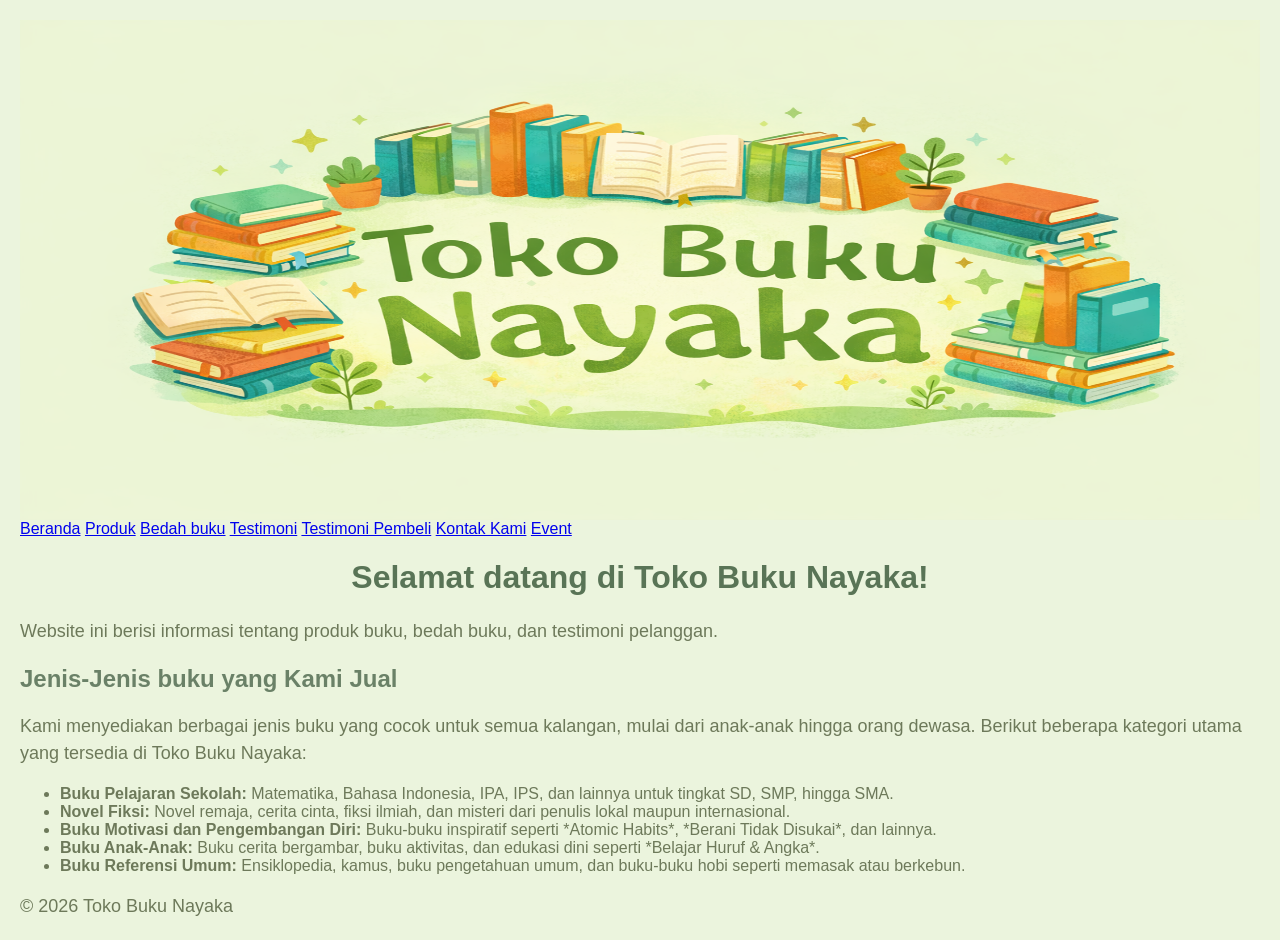
<file: index.html>
<!DOCTYPE html>
<html lang="id">
<head>
<meta charset="UTF-8">

<meta name="viewport" content="width=device-width, initial-
scale=1.0">

<title>Profil Usaha Buku</title>
<link rel="stylesheet" href="style.css" />
</head>
<body>
    <img src="gpt1.png" alt="Header Toko Buku Nayaka" class="header-img">
<nav> <a href="index.html">Beranda</a>
    <a href="produk.html">Produk</a>
    <a href="bedah-buku.html">Bedah buku</a>
    <a href="testimoni.html">Testimoni</a>
    <a href="tampil-testimoni.html">Testimoni Pembeli</a>
    <a href="kontak.html">Kontak Kami</a>
    <a href="event.html">Event</a>
</nav>
<h1>Selamat datang di Toko Buku Nayaka!</h1>
<p>Website ini berisi informasi tentang produk buku, bedah
buku, dan testimoni pelanggan.</p>
<h2>Jenis-Jenis buku yang Kami Jual</h2>
<p>Kami menyediakan berbagai jenis buku yang cocok untuk semua kalangan, mulai dari anak-anak hingga orang dewasa. Berikut beberapa kategori utama yang tersedia di Toko Buku Nayaka:
</p>
<ul>
<li><strong>Buku Pelajaran Sekolah:</strong> Matematika, Bahasa Indonesia, IPA, IPS, dan lainnya untuk tingkat SD, SMP, hingga SMA.</li><li><strong>Novel Fiksi:</strong> Novel remaja, cerita cinta, fiksi ilmiah, dan misteri dari penulis lokal maupun internasional.</li>
<li><strong>Buku Motivasi dan Pengembangan Diri:</strong> Buku-buku inspiratif seperti *Atomic Habits*, *Berani Tidak Disukai*, dan lainnya.</li>
<li><strong>Buku Anak-Anak:</strong> Buku cerita bergambar, buku aktivitas, dan edukasi dini seperti *Belajar Huruf & Angka*.</li>
<li><strong>Buku Referensi Umum:</strong> Ensiklopedia, kamus, buku pengetahuan umum, dan buku-buku hobi seperti memasak atau berkebun.</li>
</ul>
<footer>
    <p>&copy; 2026 Toko Buku Nayaka</p>
</footer>
</body>

</html>
</file>
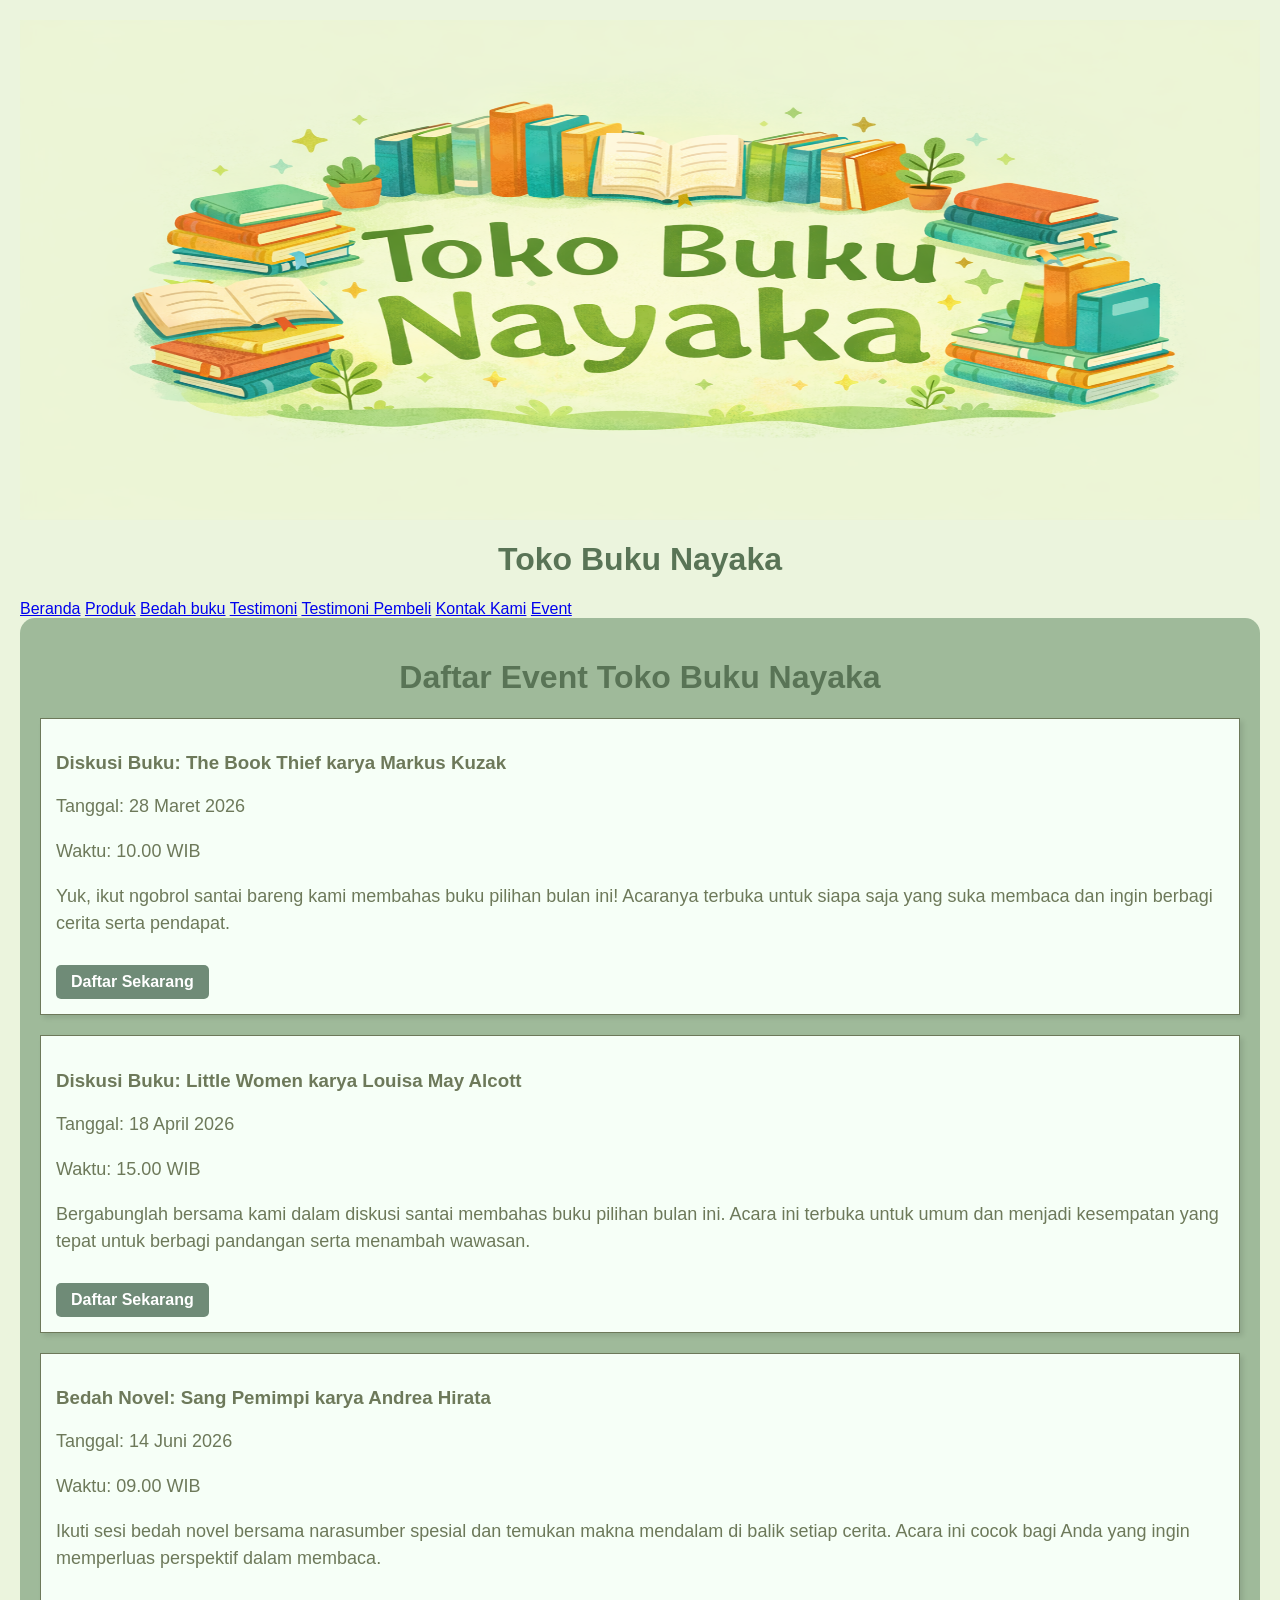
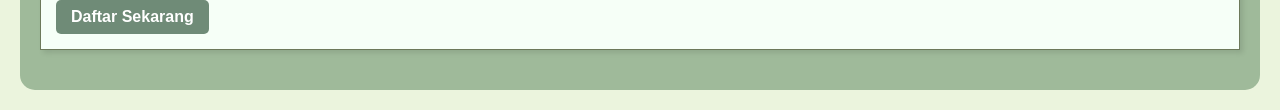
<file: event.html>
<!DOCTYPE html>
<html lang="id">
<head>
<meta charset="UTF-8">

<meta name="viewport" content="width=device-width, initial-
scale=1.0">
<title>Profil Usaha Buku</title>
<link rel="stylesheet" href="style.css" />
</head>
<body>
    <header>
        <img src="gpt1.png" alt="Header Toko Buku Nayaka" class="header-img">
 <h1>Toko Buku Nayaka</h1>
 <nav>
    <a href="index.html">Beranda</a>
    <a href="produk.html">Produk</a>
    <a href="bedah-buku.html">Bedah buku</a>
    <a href="testimoni.html">Testimoni</a>
    <a href="tampil-testimoni.html">Testimoni Pembeli</a>
    <a href="kontak.html">Kontak Kami</a>
    <a href="event.html">Event</a>
</nav>
</header>

<main class="event-toko">
<h1>Daftar Event Toko Buku Nayaka</h1>
     
<section class="card-event">
    <h3>Diskusi Buku: The Book Thief karya Markus Kuzak </h3>
    <p>Tanggal: 28 Maret 2026</p>
    <p>Waktu: 10.00 WIB</p>
    <p>Yuk, ikut ngobrol santai bareng kami membahas buku pilihan bulan ini!
Acaranya terbuka untuk siapa saja yang suka membaca dan ingin berbagi cerita serta pendapat.</p>
<a href="#" class="btn-daftar">Daftar Sekarang</a>
</section>

<section class="card-event">
    <h3>Diskusi Buku: Little Women karya Louisa May Alcott</h3>
    <p>Tanggal: 18 April 2026</p>
    <p>Waktu: 15.00 WIB</p>
    <p>Bergabunglah bersama kami dalam diskusi santai membahas buku pilihan bulan ini.
Acara ini terbuka untuk umum dan menjadi kesempatan yang tepat untuk berbagi pandangan serta menambah wawasan.</p>
<a href="#" class="btn-daftar">Daftar Sekarang</a>
</section>

<section class="card-event">
    <h3>Bedah Novel: Sang Pemimpi karya Andrea Hirata</h3>
    <p>Tanggal: 14 Juni 2026</p>
    <p>Waktu: 09.00 WIB</p>
    <p>Ikuti sesi bedah novel bersama narasumber spesial dan temukan makna mendalam di balik setiap cerita.
Acara ini cocok bagi Anda yang ingin memperluas perspektif dalam membaca.</p>
<a href="#" class="btn-daftar">Daftar Sekarang</a>
</section>



    </main>

</section>
</file>
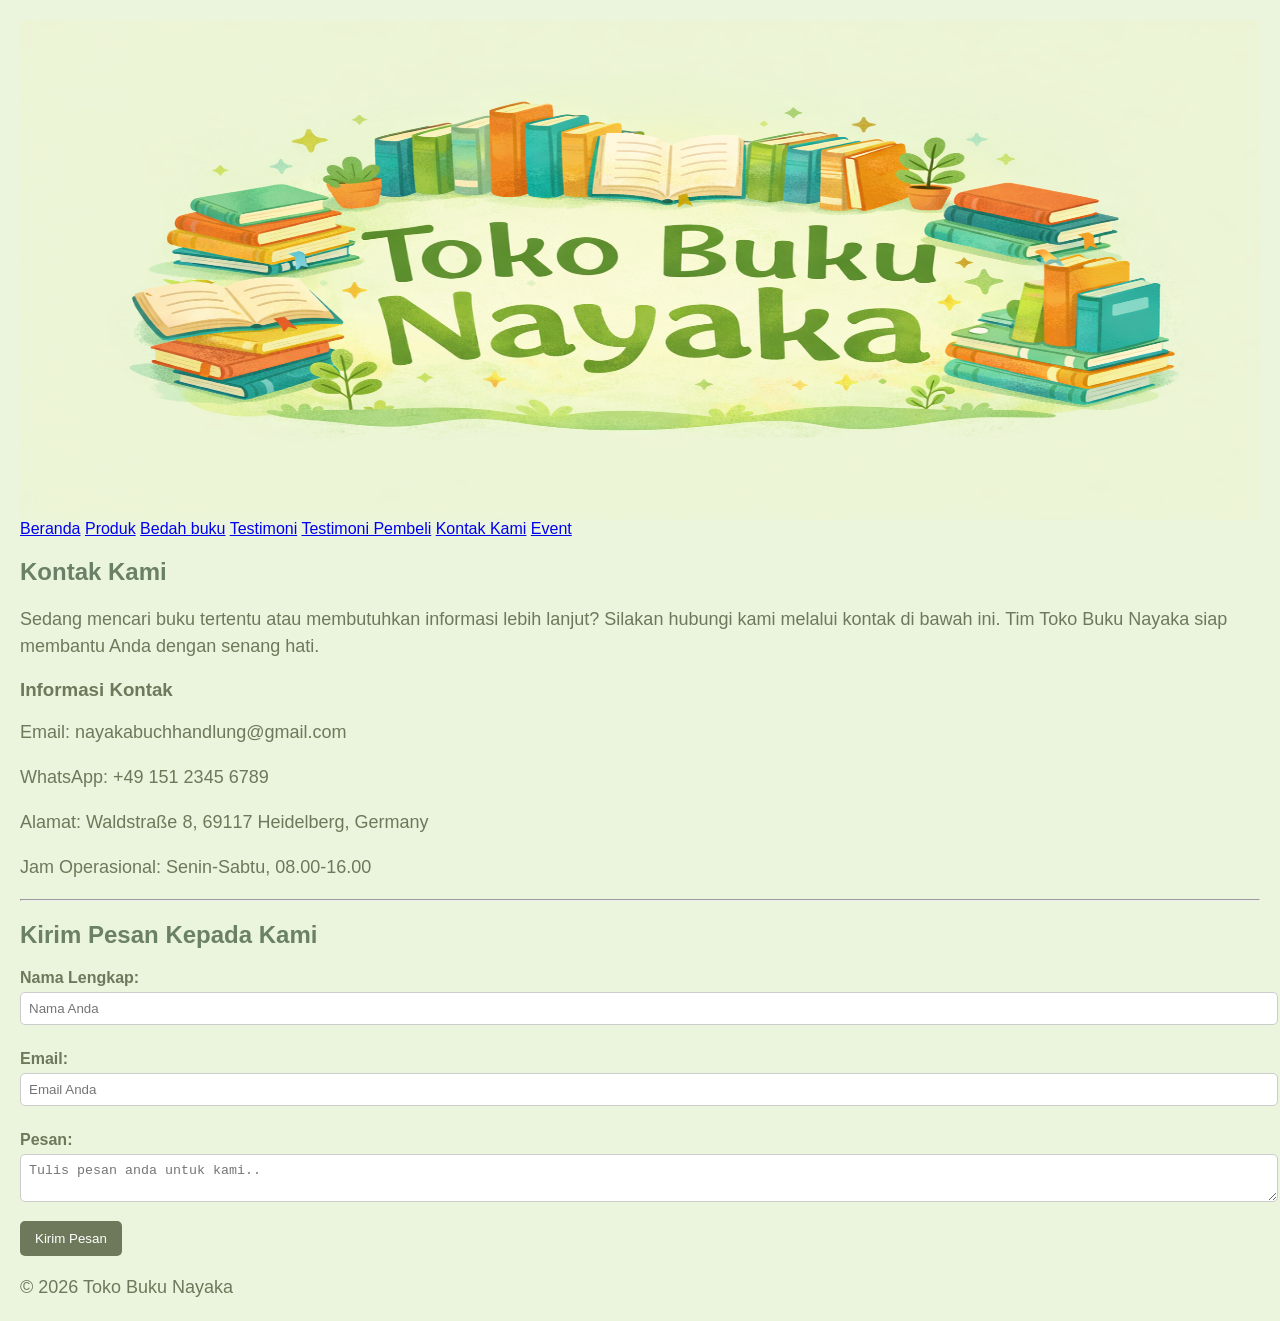
<file: kontak.html>
<!DOCTYPE html>
<html lang="id">
<head>
<meta charset="UTF-8">

<meta name="viewport" content="width=device-width, initial-
scale=1.0">

<title>Profil Usaha Buku</title>
<link rel="stylesheet" href="style.css" />
</head>
<body>
    <img src="gpt1.png" alt="Header Toko Buku Nayaka" class="header-img">
<nav> <a href="index.html">Beranda</a>
    <a href="produk.html">Produk</a>
    <a href="bedah-buku.html">Bedah buku</a>
    <a href="testimoni.html">Testimoni</a>
    <a href="tampil-testimoni.html">Testimoni Pembeli</a>
    <a href="kontak.html">Kontak Kami</a>
    <a href="event.html">Event</a>
</nav>

<main class="isi-kontak">

<h2>Kontak Kami</h2>
<p>Sedang mencari buku tertentu atau membutuhkan informasi lebih lanjut?
Silakan hubungi kami melalui kontak di bawah ini.
Tim Toko Buku Nayaka siap membantu Anda dengan senang hati.</p>
<h3>Informasi Kontak</h3>
<p>Email: nayakabuchhandlung@gmail.com</p>
<p>WhatsApp: +49 151 2345 6789</p>
<p>Alamat: Waldstraße 8, 69117 Heidelberg, Germany</p>
<p>Jam Operasional: Senin-Sabtu, 08.00-16.00</p>


<hr> <h2>Kirim Pesan Kepada Kami</h2>
<form>
    <label for="nama">Nama Lengkap:</label>
<input type="text" id="nama" name="nama" required placeholder="Nama Anda">
    <label for="email">Email:</label>
<input type="email" id="email" name="email" required placeholder="Email Anda">
    <label for="pesan">Pesan:</label>
<textarea id="pesan" id="pesan" name="pesan" required placeholder="Tulis pesan anda untuk kami.."></textarea>
<button type="submit">Kirim Pesan</button>
</form>
</main>
<footer>
    <p>&copy; 2026 Toko Buku Nayaka</p>
</footer>
</body>

</html>
</file>
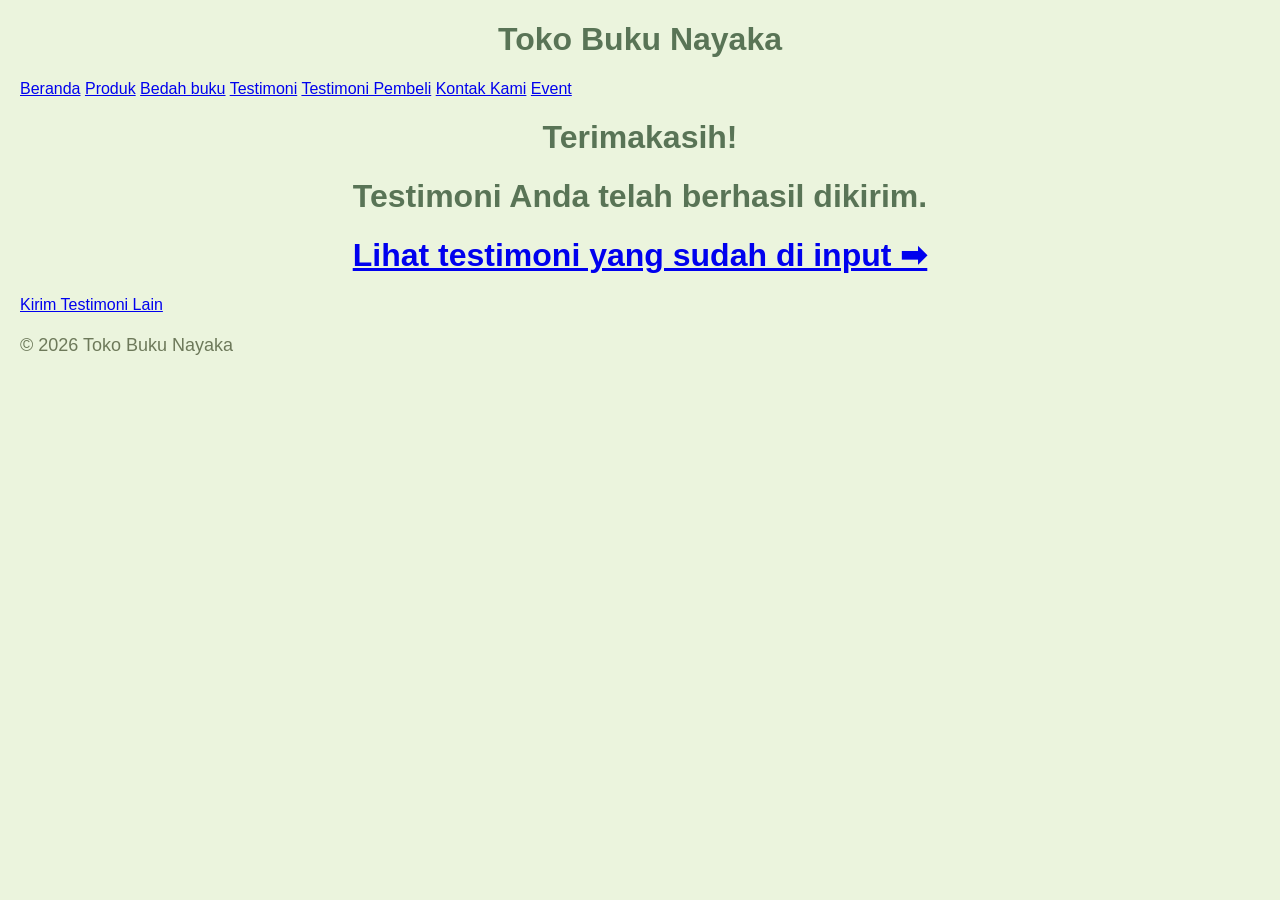
<file: proses-testimoni.html>
<!DOCTYPE html>
<html lang="id">
<head>
<meta charset="UTF-8">

<meta name="viewport" content="width=device-width, initial-
scale=1.0">
<title>Semua Testimoni - Toko Buku Nayaka</title>
<link rel="stylesheet" href="style.css" />
</head>
<body>

<header>
 <h1>Toko Buku Nayaka</h1>
 <nav>
    <a href="index.html">Beranda</a>
    <a href="produk.html">Produk</a>
    <a href="bedah-buku.html">Bedah buku</a>
    <a href="testimoni.html">Testimoni</a>
    <a href="tampil-testimoni.html">Testimoni Pembeli</a>
    <a href="kontak.html">Kontak Kami</a>
    <a href="event.html">Event</a>
</nav>
</header>

<main class="konfirmasi">
    <h1>Terimakasih!</h1>
    <h1>Testimoni Anda telah berhasil dikirim.</h1>
    <h1><a href="tampil-testimoni.html">Lihat testimoni yang sudah di input ➡ </a></h1>
    <section class="testimoni-terkirim"></section>
    <a href="testimoni.html">Kirim Testimoni Lain</a>
    </main>

    <footer>
        <p>&copy; 2026 Toko Buku Nayaka</p>
    </footer>
    </body>
    </html>
</file>
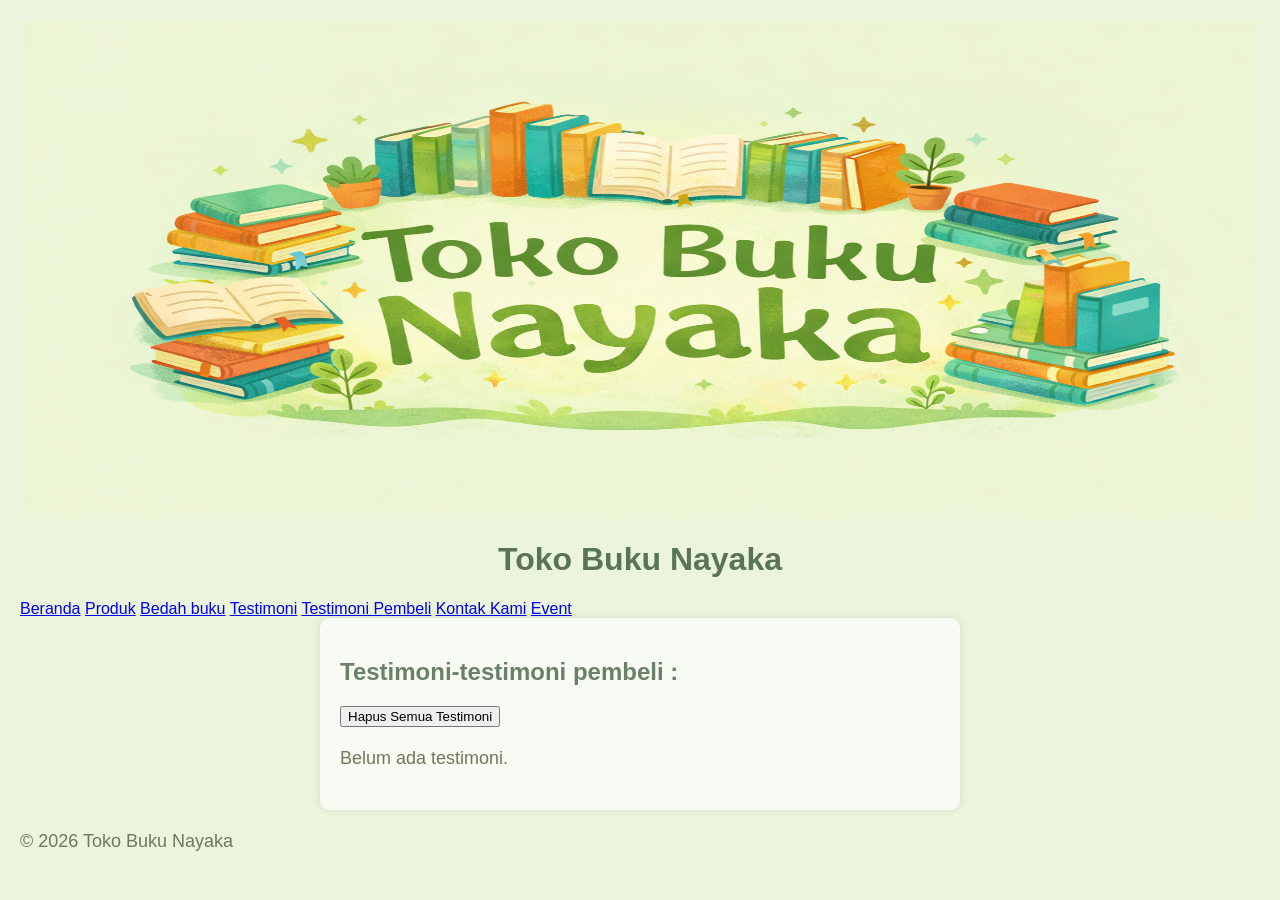
<file: tampil-testimoni.html>
<!DOCTYPE html>
<html lang="id">

<head>
    <meta charset="UTF-8">
    <meta name="viewport" content="width=device-width, initial-scale=1.0">
    <title>Formulir Testimoni - Toko Buku Nayaka</title>
    <link rel="stylesheet" href="style.css" />
</head>
<body>

    <header>
        <img src="gpt1.png" alt="Header Toko Buku Nayaka" class="header-img">
        <h1>Toko Buku Nayaka</h1>
        <nav>
            <a href="index.html">Beranda</a>
            <a href="produk.html">Produk</a>
            <a href="bedah-buku.html">Bedah buku</a>
            <a href="testimoni.html">Testimoni</a>
            <a href="tampil-testimoni.html">Testimoni Pembeli</a>
            <a href="kontak.html">Kontak Kami</a>
            <a href="event.html">Event</a>

        </nav>
    </header>

    <main class="formulir">
        <h2>Testimoni-testimoni pembeli :</h2>
        
        <button id="hapusSemua">Hapus Semua Testimoni</button>
    
        <section>
        <div id="daftarTestimoni"></div>
        </section>
    </main>

    <footer>
        <p>&copy; 2026 Toko Buku Nayaka</p>
    </footer>
    <script>
        const container = document.getElementById('daftarTestimoni');
        const testimoniList = JSON.parse(localStorage.getItem('testimoniList')) || [];

        if (testimoniList.length === 0) {
            container.innerHTML = "<p>Belum ada testimoni.</p>"
        } else {
            testimoniList.forEach((t, i) => {
                const el = document.createElement('div');
                el.className = 'testimoni-box';
                el.innerHTML = `
            <p><strong>Nama:</strong> ${t.nama}</p>
            <p><strong>Asal Sekolah/Instansi/Komunitas:</strong> ${t.asal}</p>
            <p><strong>Email:</strong> ${t.email}</p>
            <p><strong>Judul Buku Yang Dibeli:</strong> ${t.judul}</p>
            <p><strong>Rating:</strong> ${t.rating}</p>
            <p><strong>Pesan:</strong> ${t.pesan}</p>
            `;
                container.appendChild(el)
            });

        }

        document.getElementById("hapusSemua").addEventListener("click", function () {
            const konfirmasi = confirm("Apakah Anda yakin ingin menghapus semua testimoni?");
            if (konfirmasi) {
                localStorage.removeItem("testimoniList");
                location.reload();
            }
        });
    </script>
</body>


</html>
</file>
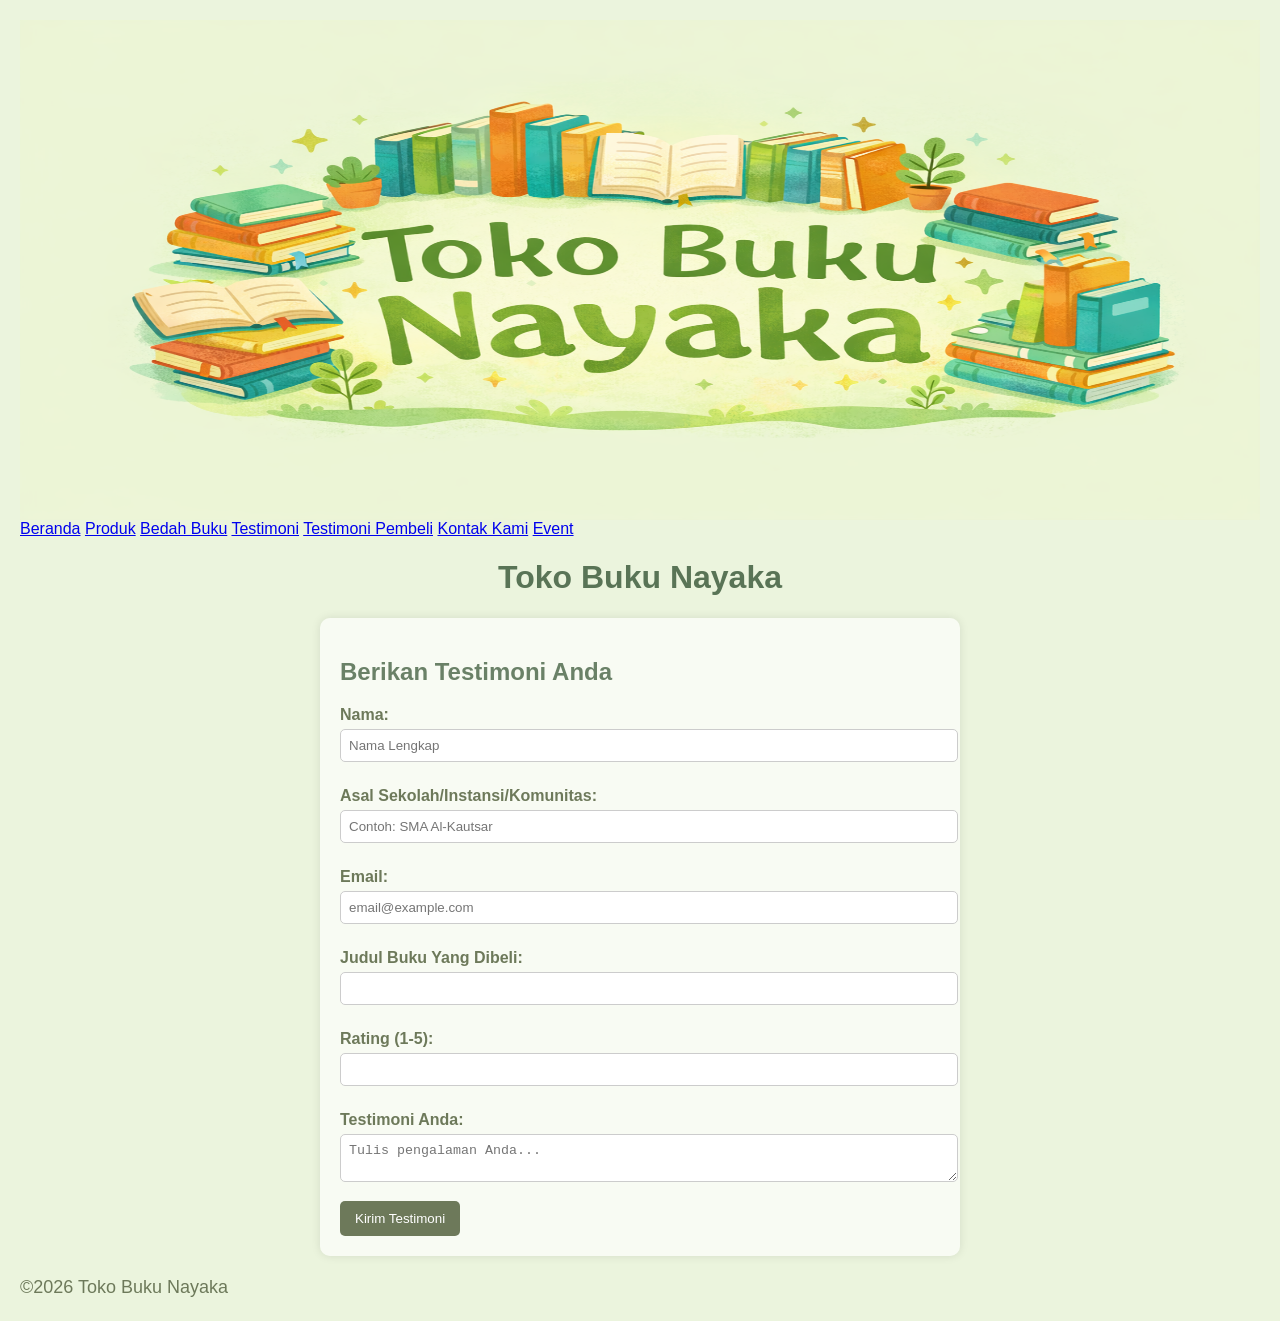
<file: testimoni.html>
<!DOCTYPE html>
<html lang="id">
        <head>
    <meta charset="UTF-8">
    <meta name="viewport" content="width=device-width, initial-scale=1.0">
     <title> Formulir Testimoni - Toko Buku Salwa Dan Zalfa </title>
    <link rel="stylesheet" href="style.css">
</head>
<body>
    <header>
        <img src="gpt1.png" alt="Header Toko Buku Nayaka" class="header-img">
    <nav>
    <a href="index.html">Beranda</a>
    <a href="produk.html">Produk</a>
    <a href="bedah-buku.html">Bedah Buku</a>
    <a href="testimoni.html">Testimoni</a>
    <a href="tampil-testimoni.html">Testimoni Pembeli</a>
    <a href="kontak.html">Kontak Kami</a>
    <a href="event.html">Event</a>

</nav>
    </header>
    <h1>Toko Buku Nayaka</h1>

<main class="formulir">
    <h2>Berikan Testimoni Anda</h2>
<form id="formTestimoni">
    <label for="nama">Nama:</label>
    <input type="text" id="nama" name="nama" required placeholder="Nama Lengkap">

    <label for="asal">Asal Sekolah/Instansi/Komunitas:</label>
    <input type="text" id="asal" name="asal" required placeholder="Contoh: SMA Al-Kautsar">

    <label for="email">Email:</label>
    <input type="email" id="email" name="email" required placeholder="email@example.com">

    <label for="judul">Judul Buku Yang Dibeli:</label>
    <input type="text" id="judul" name="judul">

    <label for="rating">Rating (1-5):</label>
    <input type="number" id="rating" name="rating">

   <label for="pesan">Testimoni Anda:</label>
   <textarea id="pesan" name="pesan" required placeholder="Tulis pengalaman Anda..."></textarea>

<button type="submit">Kirim Testimoni</button>
   </form>
</main>
<footer> 
    <p>&copy;2026 Toko Buku Nayaka</p>
</footer>
<script>
    document.getElementById('formTestimoni').addEventListener('submit', function(e) {
        e.preventDefault();
        const nama = document.getElementById('nama').value;
        const asal = document.getElementById('asal').value;
        const email = document.getElementById('email').value;
        const judul = document.getElementById('judul').value;
        const rating = document.getElementById('rating').value;
        const pesan = document.getElementById('pesan').value;
        const dataBaru = { nama, asal, email, judul, rating, pesan };

    // Ambil list dari localStorage
    const testimoniList = JSON.parse(localStorage.getItem('testimoniList'))||[];
    // Tambahkan testimoni baru
    testimoniList.push(dataBaru);
    // Simpan kembali ke localStorage
    localStorage.setItem('testimoniList', JSON.stringify(testimoniList));
    // Arahkan ke halaman konfirmasi
    window.location.href = 'proses-testimoni.html'
});
</script>
</body>
</html>
</file>
<file: style.css>
body {
background-color: #EBF4DD;
font-family: 'Lucida Sans', 'Lucida Sans Regular', 'Lucida Grande', 'Lucida Sans Unicode', Geneva, Verdana, sans-serif;
color: #6d795a;
margin: 20px;
}
h1 {
color: #597456;
text-align: center;
font-family: 'Lucida Sans', 'Lucida Sans Regular', 'Lucida Grande', 'Lucida Sans Unicode', Geneva, Verdana, sans-serif;
}
h2 {
color: #6a8167;
text-align: left;
font-family: 'Lucida Sans', 'Lucida Sans Regular', 'Lucida Grande','Lucida Sans Unicode', Geneva, Verdana,sans-serif;
}
p {
font-size: 18px;
text-align: left;
line-height: 1.5;

}
.daftar-produk {
    display: grid;
    grid-template-columns:repeat(auto-fit, minmax(250px,1fr));
    gap: 20px;
    padding: 20px;
}
.produk{
background-color: #ffffff;
border: 1px solid #90AB8B;
padding: 15px;
border-radius: 10px;
text-align: center;
box-shadow: 0 2px 6px rgba(0,0,0,0.1);
}
.produk img {
width: 150px;
height: auto;
border-radius: 5px;
margin-bottom: 10px;
}
.produk h2 {
    font-size: 20px;
    color:#446041;
}
.produk h3 {
    font-size: 16px;
    color:#446041;
}
.harga {
    font-weight: bold;
    color:#899f64;
}
.deskripsi {
    font-size: 14px;
    color:#446041;
}

.artikel {
    max-width:700px;
    margin: auto;
    padding: 20px;
    background-color: #ffffff;
    font-family: 'Georgia','serif';
    
    line-height: 1.8;
}
.artikel .penulis {
    font-style: italic;
    color:#446041;
    margin-top: 20px;
}
.artikel .sampul{ 
    width: 180px;
    float: right;
    margin: 0 0 20px 20px;
    border: 1px solid #6d795a
}
.artikel blockquote {
    font-style: italic;
    padding-left: 20px;
    margin: 20px 0;
    border-left: 4px solid #6d795a;
    color:#60805b;
    background-color: #ffffff;
}
.btn-kembali {
    display: inline-block;
    margin-top: 30px;
    padding: 10px 16px;
    background-color:#899f64;
    color: white;
    text-decoration: none;
    border-radius: 4px;
}
.btn-kembali:hover {
    background-color: #90AB8B;
}

.formulir {
    max-width: 600px;
    margin: auto;
    padding: 20px;
    background-color: rgba(255, 255, 255, 0.667);
    border-radius: 10px;
    box-shadow: 0 0 10px rgba(0,0,0,0.1);
    }

form label {
    display: block;
    margin-top: 10px;
    font-weight: bold;

    }

form input, 
form select,
form textarea {
    width: 100%;
    padding: 8px;
    margin-top: 5px;
    margin-bottom: 15px;
    border-radius: 5px;
    border: 1px solid #ccc;
    }

form button {
    background-color:#6d795a;
    color: white;
    padding: 10px 15px;
    border: none;
    border-radius: 5px;
    cursor: pointer;
    }

form button:hover {
    background-color:#818d6e;
    }

    .header-img {
         width: 100%;
    height: 500px;
    display: block;
}

.event-toko {
background-color: #9fba9a;
    padding: 20px;            
    border-radius: 15px;
}

.card-event {
    background-color: #f6fff7;
    border: 1px solid ;
    margin-bottom: 20px;
    padding: 15px;
    box-shadow: 3px 3px 5px rgba(0,0,0,0.1);
}

.btn-daftar {
    display: inline-block;
    margin-top: 10px;
    padding: 8px 15px;
    background-color: #6f8b77;
    color: white;
    text-decoration: none;
    border-radius: 5px;
    font-weight: bold;
}

.btn-daftar:hover {
    background-color: #45604d;
}
</file>
